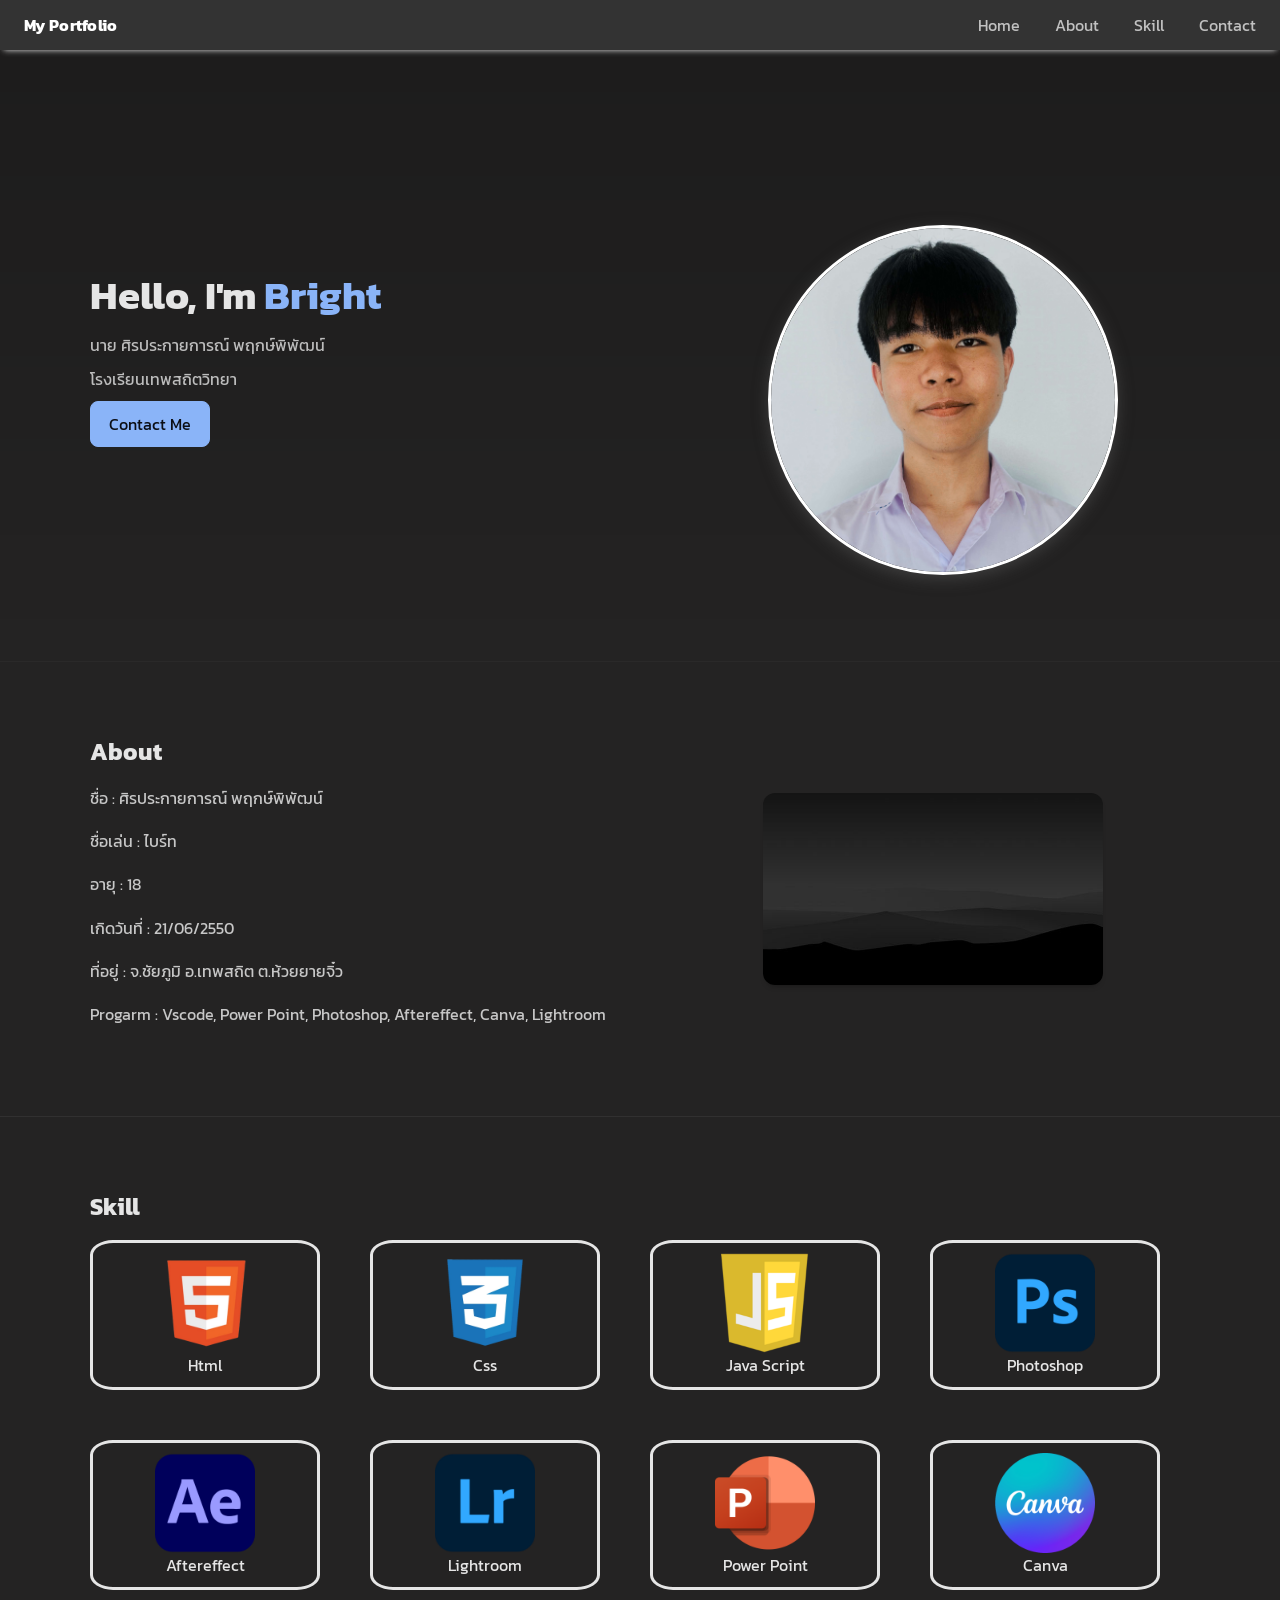
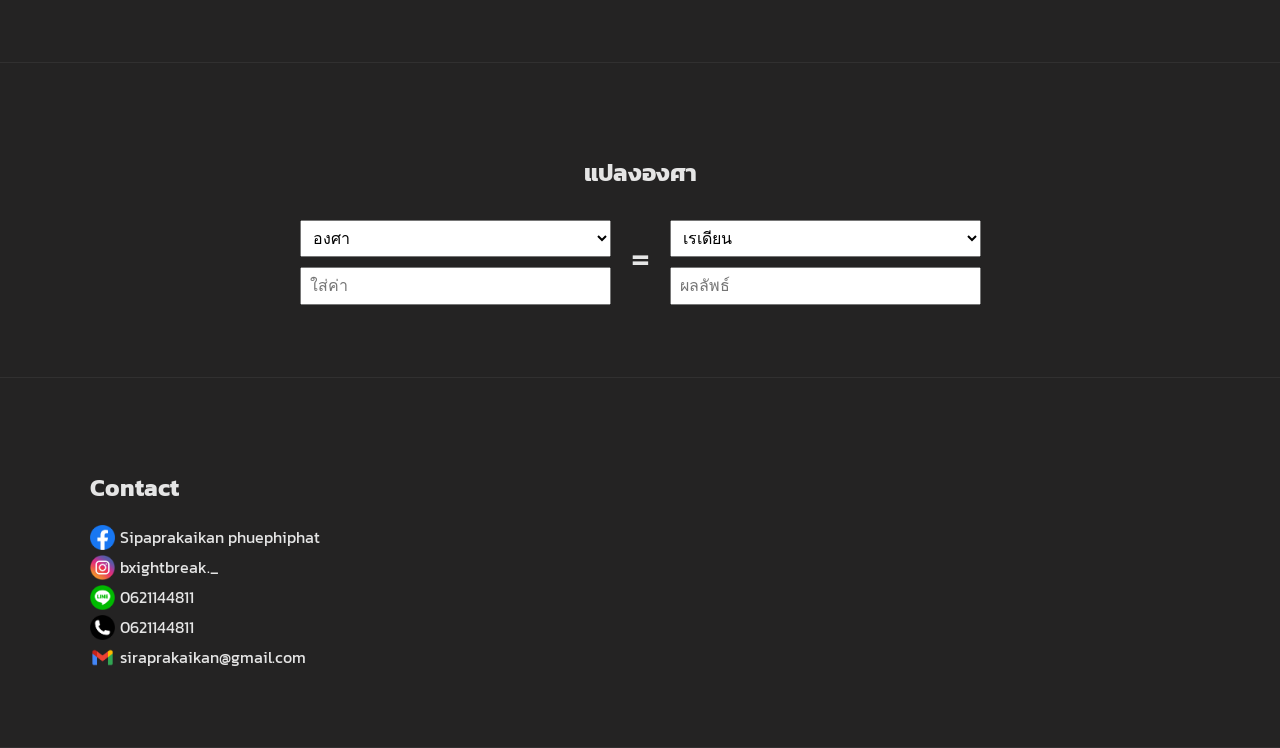
<file: index.html>
<!DOCTYPE html>
<html lang="en">
<head>
    <meta charset="UTF-8">
    <meta name="viewport" content="width=device-width, initial-scale=1.0">
    <title>PortFolio</title>
    <link rel="stylesheet" href="style.css">
    
</head>
<body>
    <nav class="Myportfolio">
        <span>My Portfolio</span>
        <div class="menu">
            <ul>
            <li><a href="#home">Home</a></li>
            <li><a href="#about">About</a></li>
            <li><a href="#skills">Skill</a></li>
            <li><a href="#contact">Contact</a></li>
            </ul>
        </div>
    </nav>

    <main>
        <section id="home" class="section hero">
            <div class="container">
                <div class="hero-wrap">
                    <div class="hero-text">
                        <h1 class="title">Hello, I'm <span class="accent">Bright</span></h1>
                        <p class="subtitle">นาย ศิรประกายการณ์ พฤกษ์พิพัฒน์</p>
                        <p class="subtitle">โรงเรียนเทพสถิตวิทยา</p>
                        <a href="#contact" class="btn primary">Contact Me</a>
                    </div>
                    <div class="hero-media">
                        <img class="avatar" src="img/ME.png" alt="Profile">
                    </div>
                </div>
            </div>
        </section>

        <section id="about" class="section about">
            <div class="container grid">
                <div class="about-text">
                    <h2>About</h2>
                    
                        <p>ชื่อ : ศิรประกายการณ์ พฤกษ์พิพัฒน์</p>
                        <p>ชื่อเล่น : ไบร์ท</p>
                        <p>อายุ : 18</p>
                        <p>เกิดวันที่ : 21/06/2550</p>
                        <p>ที่อยู่ : จ.ชัยภูมิ อ.เทพสถิต ต.ห้วยยายจิ๋ว</p>
                    <p>
                        Progarm : Vscode, Power Point, Photoshop, Aftereffect, Canva, Lightroom
                    </p>
                </div>
                <div class="about-media">
                    <img src="img/6da9f783d51f856361fde77593069001.jpg" alt="Profile">
                </div>
            </div>
        </section>

        <section id="skills" class="section skills">
            <div class="container">
                <h2>Skill</h2>
                <div class="skill-list">
                    <div class="html-logo">
                        <img class="html" src="img/html.png" alt="">
                        <span class="text-html">Html</span>
                    </div>
                    <div class="css-logo">
                        <img class="css" src="img/css.png" alt="">
                        <span class="text-html">Css</span>
                    </div>
                    <div class="js-logo">
                        <img class="js" src="img/js.png" alt="">
                        <span class="text-html">Java Script</span>
                    </div>
                    <div class="photoshop-logo">
                        <img class="photoshop" src="img/photoshop.png" alt="">
                        <span class="text-html">Photoshop</span>
                    </div>
                    <div class="aftereffect-logo">
                        <img class="aftereffect" src="img/aftereffect.png" alt="">
                        <span class="text-html">Aftereffect</span>
                    </div>
                    <div class="lightroom-logo">
                        <img class="lightroom" src="img/lightroom.png" alt="">
                        <span class="text-html">Lightroom</span>
                    </div>
                    <div class="powerpoint-logo">
                        <img class="powerpoint" src="img/powerpoint.png" alt="">
                        <span class="text-html">Power Point</span>
                    </div>
                    <div class="canva-logo">
                        <img class="canva" src="img/canva.png" alt="">
                        <span class="text-html">Canva</span>
                    </div>
                    </div>
                </div>
            </div>
        </section>

        <section id="caltemp">
            <h1>แปลงองศา</h1>
            <div class="box">
                <div class="panel">
                   <select id="fromUnit" onchange="convert()">
                        <option value="deg">องศา</option>
                        <option value="rad">เรเดียน</option>
                    </select>
                        <input type="number" id="inputValue" placeholder="ใส่ค่า" oninput="convert()">
                </div>

                        <div class="tawgub">=</div>
                        <div class="panel">

                            <select id="toUnit" onchange="convert()">
                                <option value="rad">เรเดียน</option>
                                <option value="deg">องศา</option>
                            </select>

                                <input type="text" id="result" placeholder="ผลลัพธ์" readonly>
                        </div>
            </div>
        </section>

        <section id="contact" class="section-contact">
            <div class="container">
                <h2>Contact</h2>
                <div class="Contact-Container">
                    <div class="facebook-contact">
                    <img class="facebook" src="img/facebook.png" alt="" width="25px" height="25px">
                    <span>Sipaprakaikan phuephiphat</span>
                    </div>

                    <div class="instagarm-contact">
                    <img class="instagarm" src="img/instragarm.png" alt="" width="25px" height="25px">
                    <span>bxightbreak._</span>
                    </div>

                    <div class="line-contact">
                    <img class="line" src="img/line.png" alt="" width="25px" height="25px">
                    <span>0621144811</span>
                    </div>

                    <div class="number-contact">
                    <img class="number" src="img/call.png" alt="" width="25px" height="25px">
                    <span>0621144811</span>
                    </div>
                    
                    <div class="gmail-contact">
                    <img class="gmail" src="img/gmail.png" alt="" width="25px" height="25px">
                    <span>siraprakaikan@gmail.com</span>
                    </div>
                </div>
            </div>
        </section>
    </main>
    <script src="script.js"></script>
</body>
</html>
</file>
<file: style.css>
@import url('https://fonts.googleapis.com/css2?family=Kanit:ital,wght@0,100;0,200;0,300;0,400;0,500;0,600;0,700;0,800;0,900;1,100;1,200;1,300;1,400;1,500;1,600;1,700;1,800;1,900&display=swap');

body{
    background-color: rgb(36, 35, 35);
    margin: 0;
    padding: 0;
    box-sizing: 0;
    font-family: kanit;
}

.Myportfolio {
    background-color: rgb(51, 51, 51);
    margin: 0px;
    height: 50px;
    box-shadow: 0 4px 6px -4px;
    justify-content: space-between;
    align-items: center;
    display: flex;
}

nav span{
    margin: 0px;
    color: rgb(255, 255, 255);
    height: 50px;
    flex: start;
    justify-content: center;
    align-content: center;
}

ul{
    display: flex;
    gap: 35px;
}

/* Global */
*{ box-sizing: border-box; }
html{ scroll-behavior: smooth; }
body{ color: #e5e5e5; }
a{ color: #e5e5e5; text-decoration: none; }
ul{ list-style: none; margin: 0; padding: 0; }

.menu a{ 
    opacity: 0.8; 
    transition: opacity .2s ease, color .2s ease; 
}

.menu a:hover{ 
    opacity: 1; 
    color: #8ab4f8; 
}

.container{ 
    width: min(1100px, 92%); 
    margin: 0 auto; 
}

.Contact-Container {
    display: flex;
    flex-direction: column;
    
}

.facebook-contact {
    display: flex;
    align-items: center;
    gap: 5px;
    margin-bottom: 5px;
}

.line-contact {
    display: flex;
    align-items: center;
    gap: 5px;
    margin-bottom: 5px;
}

.number-contact {
    display: flex;
    align-items: center;
    gap: 5px;
    margin-bottom: 5px;
}

.instagarm-contact {
    display: flex;
    align-items: center;
    gap: 5px;
    margin-bottom: 5px;
}

.gmail-contact {
    display: flex;
    align-items: center;
    gap: 5px;
    margin-bottom: 5px;
}

section{ 
    padding: 72px 0; 
    border-bottom: 1px solid rgba(255,255,255,.06); 
}

/* Hero */
.hero{ 
    display: flex; 
    align-items: center; 
    min-height: 68vh; 
    background: linear-gradient(180deg, rgba(0,0,0,.2), rgba(0,0,0,0)); 
}

.title{ 
    font-size: 40px; 
    font-weight: 700; 
    margin: 0 0 8px; 
}

.subtitle{ 
    color: #bdbdbd; 
    margin: 0 0 10px; 
}

.accent{ 
    color: #8ab4f8; 
}

.btn{ 
    display: inline-block; 
    padding: 10px 18px; 
    border-radius: 8px; 
    border: 1px solid rgba(255,255,255,.12); 
    transition: background .2s ease, color .2s ease, border-color .2s ease; 

}
.btn.primary{ 
    background: #8ab4f8; color: #0b0e14; border-color: #8ab4f8; 
}

.btn.primary:hover{ 
    background: #9cc0fb; 
}

.btn.secondary{ 
    background: transparent; color: #e5e5e5; 
}

.btn.secondary:hover{ 
    border-color: #8ab4f8; color: #8ab4f8; 
}

/* About */
.grid{ 
    display: grid; 
    grid-template-columns: 1.2fr .8fr; 
    gap: 32px; 
    align-items: center; 
}

.about-text h2, .skills h2, .contact h2{ 
    margin: 0 0 16px; 
}

.about-text p{ 
    color: #c7c7c7; line-height: 1.7; 
}

.about-media img{ 
    width: 100%; 
    max-width: 340px; 
    border-radius: 12px; 
    display: block; 
    box-shadow: 0 4px 6px -4px rgba(0, 0, 0, 0.4); 
}


/* Skills */
.skill-list{ 
    display: flex; 
    grid-template-columns: 1fr; 
    gap: 50px; 
    flex-wrap: wrap;
}

.skill-list > div {
    width: calc(25% - 45px); /* 4 อันต่อแถว */
}

.skill-item{ 
    background: rgba(255,255,255,.04); 
    border: 1px solid rgba(255,255,255,.06); 
    padding: 14px; 
    border-radius: 10px; 
}

.skill-item .label{ 
    margin-bottom: 8px; 
    font-weight: 600; 
}

.skill-item .bar{ 
    height: 8px; 
    background: rgba(255,255,255,.08); 
    border-radius: 999px; 
    overflow: hidden; 
}

.skill-item .bar span{ 
    display: block; 
    height: 100%; 
    background: linear-gradient(90deg, #8ab4f8, #7fc1ca); 
    border-radius: 999px; 
}


/* Contact */
.contact-form{ 
    display: grid; 
    gap: 12px; 
}

.contact-form .row{ 
    display: grid; 
    grid-template-columns: 1fr 1fr; gap: 12px; 
}

.contact-form input, .contact-form textarea{ 
    background: rgba(255,255,255,.06); 
    border: 1px solid rgba(255,255,255,.12); 
    color: #e5e5e5; padding: 12px 14px; border-radius: 8px; outline: none; 
}

.contact-form input:focus, .contact-form textarea:focus{ 
    border-color: #8ab4f8; 
}


/* Navbar spacing */
.Myportfolio{ 
    position: sticky; 
    top: 0; 
    z-index: 100; 
    padding: 0 24px;
}

nav span{ 
    font-weight: 700; 
    letter-spacing: .3px; 
    display: flex; 
    align-items: center; 
}


/* Responsive */
@media (max-width: 900px){
  .grid{ grid-template-columns: 1fr; }
  .about-media{ order: -1; }
}

@media (max-width: 600px){
  .title{ font-size: 32px; }
  .contact-form 
  .row{ grid-template-columns: 1fr; }
}

.avatar {
    border-radius: 50%;
    width: 350px;
    height: 350px;
    position: absolute;
    object-fit: cover;
    object-position: 100% 11%;
    left: 60%;
    top: 25%;
    border-style: solid;
    border-color: white;
    box-shadow: 0 4px 15px rgba(90, 90, 90, 0.5);
}

.html {
    width: 100px;
    height: 100px;

}


.html-logo {
    border-style: solid;
    width: 150px;
    height: 150px;
    border-radius: 10%;
    display: flex;
    flex-direction: column;
    justify-content: center;
    align-items: center;
    border-width: 3px;
}

.css-logo {
    border-style: solid;
    width: 150px;
    height: 150px;
    border-radius: 10%;
    display: flex;
    flex-direction: column;
    justify-content: center;
    align-items: center;
    border-width: 3px;
}

.photoshop-logo {
    border-style: solid;
    width: 150px;
    height: 150px;
    border-radius: 10%;
    display: flex;
    flex-direction: column;
    justify-content: center;
    align-items: center;
    border-width: 3px;
    size: 25px;
}
.aftereffect-logo {
    border-style: solid;
    width: 150px;
    height: 150px;
    border-radius: 10%;
    display: flex;
    flex-direction: column;
    justify-content: center;
    align-items: center;
    border-width: 3px;
}
.powerpoint-logo {
    border-style: solid;
    width: 150px;
    height: 150px;
    border-radius: 10%;
    display: flex;
    flex-direction: column;
    justify-content: center;
    align-items: center;
    border-width: 3px;
}
.js-logo {
    border-style: solid;
    width: 150px;
    height: 150px;
    border-radius: 10%;
    display: flex;
    flex-direction: column;
    justify-content: center;
    align-items: center;
    border-width: 3px;
}
.lightroom-logo {
    border-style: solid;
    width: 150px;
    height: 150px;
    border-radius: 10%;
    display: flex;
    flex-wrap: wrap;
    flex-direction: column;
    justify-content: center;
    align-items: center;
    border-width: 3px;
}
.canva-logo {
    border-style: solid;
    width: 150px;
    height: 150px;
    border-radius: 10%;
    display: flex;
    flex-direction: column;
    justify-content: center;
    align-items: center;
    border-width: 3px;
}

.line-logo {
    border-style: solid;
    width: 150px;
    height: 150px;
    border-radius: 10%;
    display: flex;
    flex-direction: column;
    justify-content: center;
    align-items: center;
    border-width: 3px;
}


.css {
    width: 100px;
    height: 100px;

}

.photoshop {
    width: 100px;
    height: 100px;

}

.aftereffect {
    width: 100px;
    height: 100px;

}

.canva {
    width: 100px;
    height: 100px;

}

.powerpoint {
    width: 100px;
    height: 100px;

}

.js {
    width: 100px;
    height: 100px;

}

.lightroom {
    width: 100px;
    height: 100px;

}

#caltemp {
    display: flex;
    justify-content: center;
    align-items: center;
    flex-direction: column;
}

.box {
    display: flex;
    align-items: center;
    gap: 20px;
}


select, input {
    width: 100%;
    margin-top: 10px;
    padding: 8px;
    font-size: 16px;
}

.tawgub {
    font-size: 40px;
}
</file>
